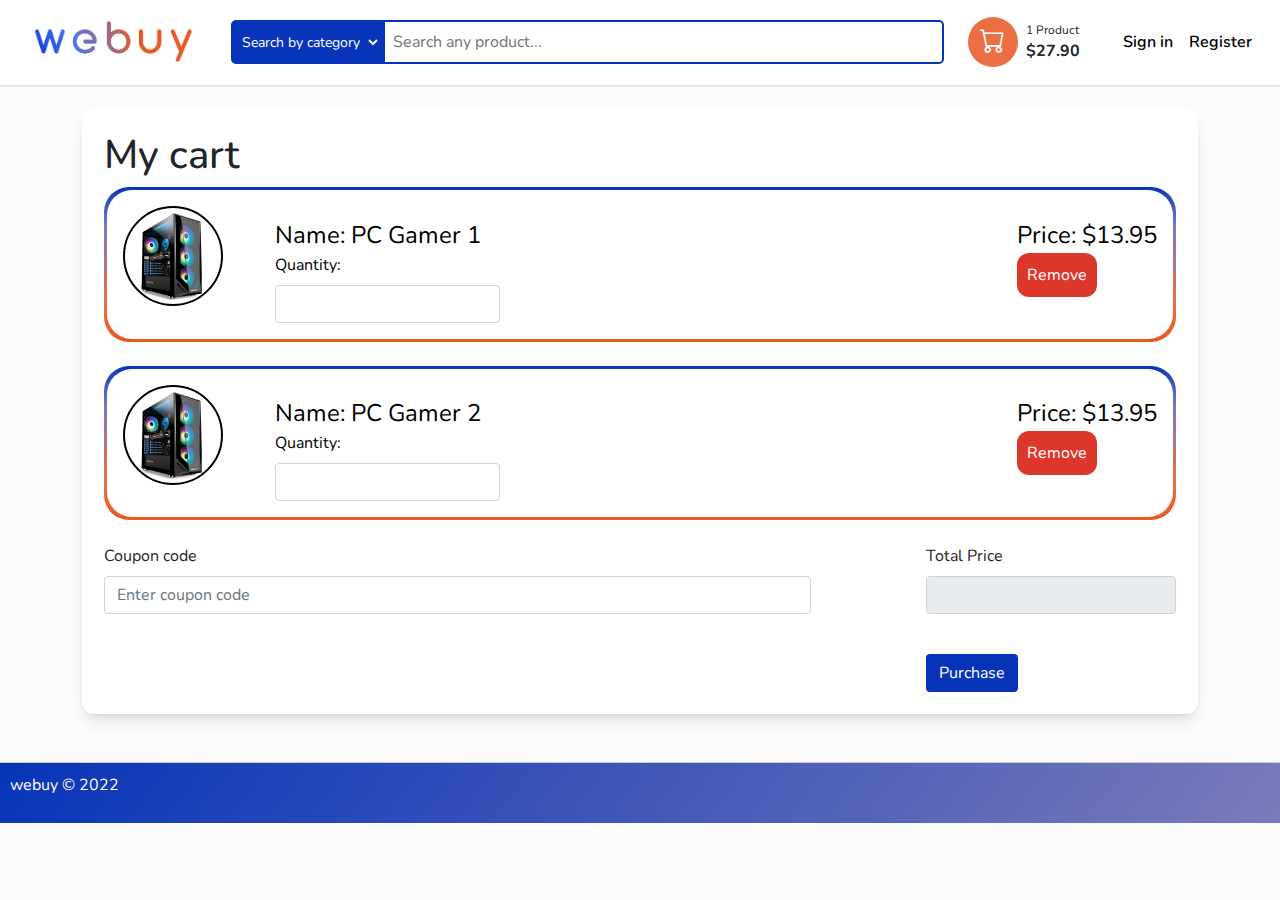
<file: view/cart.html>
<!DOCTYPE html>
<html lang="en">

<head>
    <meta charset="UTF-8">
    <meta http-equiv="X-UA-Compatible" content="IE=edge">
    <meta name="viewport" content="width=device-width, initial-scale=1.0">
    <title>Webuy | Cart</title>
    <link rel="stylesheet" href="../css/bootstrap.min.css">
    <link rel="stylesheet" href="../css/global.css">
    <link rel="stylesheet" href="../css/cart.css">
    <link rel="stylesheet" href="../css/style.css">
    <link rel="stylesheet" href="https://cdn.jsdelivr.net/npm/bootstrap-icons@1.7.2/font/bootstrap-icons.css">
</head>

<body>
    <header class="section-header">
		<section class="header-main bg-white">
			<div class="container-fluid">
				<div class="row p-2 pt-3 pb-3 d-flex align-items-center">
					<div class="col-md-2 d-md-flex justify-content-center logo-wrapper"> <a href="../index.html"><img src="../img/webuy-color.png"></a> </div>
					<div class="col-md-7">
						<div class="d-flex form-inputs">
							<select name="category-search">
								<option disabled selected>Search by category</option>
								<option value="electronics">Electronics</option>
								<option value="clothing">Clothing</option>
								<option value="kitchen">Kitchen</option>
							</select>
							<input type="text" placeholder="Search any product..."><i class="bx bx-search"></i>
						</div>
					</div>
					<div class="col-md-3 d-flex flex-row justify-content-between">
						<div class="d-flex d-none d-md-flex flex-row align-items-center"> <a href="cart.html"><span class="shop-bag"><i class='bi bi-cart'></i></span></a>
							<div class="d-flex flex-column ms-2"> <span class="qty">1 Product</span> <span class="fw-bold">$27.90</span> </div>
						</div>
						<ul class="navbar-nav d-flex flex-row align-items-center ml-2">
							<li class="nav-item"> <a href="login.html" class="p-2" data-abc="true"><span>Sign in</span></a> </li>
							<li class="nav-item"> <a href="register.html" class="p-2" data-abc="true"><span>Register</span></a> </li>
						</ul>
					</div>
				</div>
			</div>
		</section>
	</header>
    <br>
    <div class="container mb-5">
        <div class="cart-items-container">
            <h1>My cart</h1>
            <form>
                <div class="module-border-wrap">
                    <div class="module">
                        <div class="left-div">
                            <img src="../img/pc.png" alt="PC image" class="img-cart" />
                        </div>
                        <div class="center-div">
                            <span class="description">Name: PC Gamer 1</span>
                            <br />
                            <label for="item1" class="form-label">Quantity:</label>
                            <input type="text" class="form-control" id="item1">
                        </div>
                        <div class="right-div">
                            <span class="description">Price: $13.95</span>
                            <br />
                            <button class="btn-remove">Remove</button>
                        </div>
                    </div>
                </div>
                <br>
                <div class="module-border-wrap">
                    <div class="module">
                        <div class="left-div">
                            <img src="../img/pc.png" alt="PC image" class="img-cart" />
                        </div>
                        <div class="center-div">
                            <span class="description">Name: PC Gamer 2</span>
                            <br />
                            <label for="item1" class="form-label">Quantity:</label>
                            <input type="text" class="form-control" id="item1">
                        </div>
                        <div class="right-div">
                            <span class="description">Price: $13.95</span>
                            <br />
                            <button class="btn-remove">Remove</button>
                        </div>
                    </div>
                </div>
                <br>

                <div class="row">
                    <div class="col-sm-8">
                        <div class="mb-3">
                            <label for="couponCode" class="form-label">Coupon code</label>
                            <input type="text" class="form-control" id="couponCode" placeholder="Enter coupon code">
                        </div>
                    </div>
                    <div class="col-sm-1">
                    </div>
                    <div class="col-sm-3">
                        <div class="mb-3">
                            <label for="totalPrice" class="form-label">Total Price</label>
                            <input type="text" class="form-control" placeholder="" id="totalPrice" disabled />
                        </div>
                        <br />
                        <button type="button" class="btn btn-custom">Purchase</button>
                    </div>

                </div>
            </form>
        </div>
    </div>

    <footer>
        <p>webuy &copy; 2022</p>
    </footer>

</body>

</html>
</file>
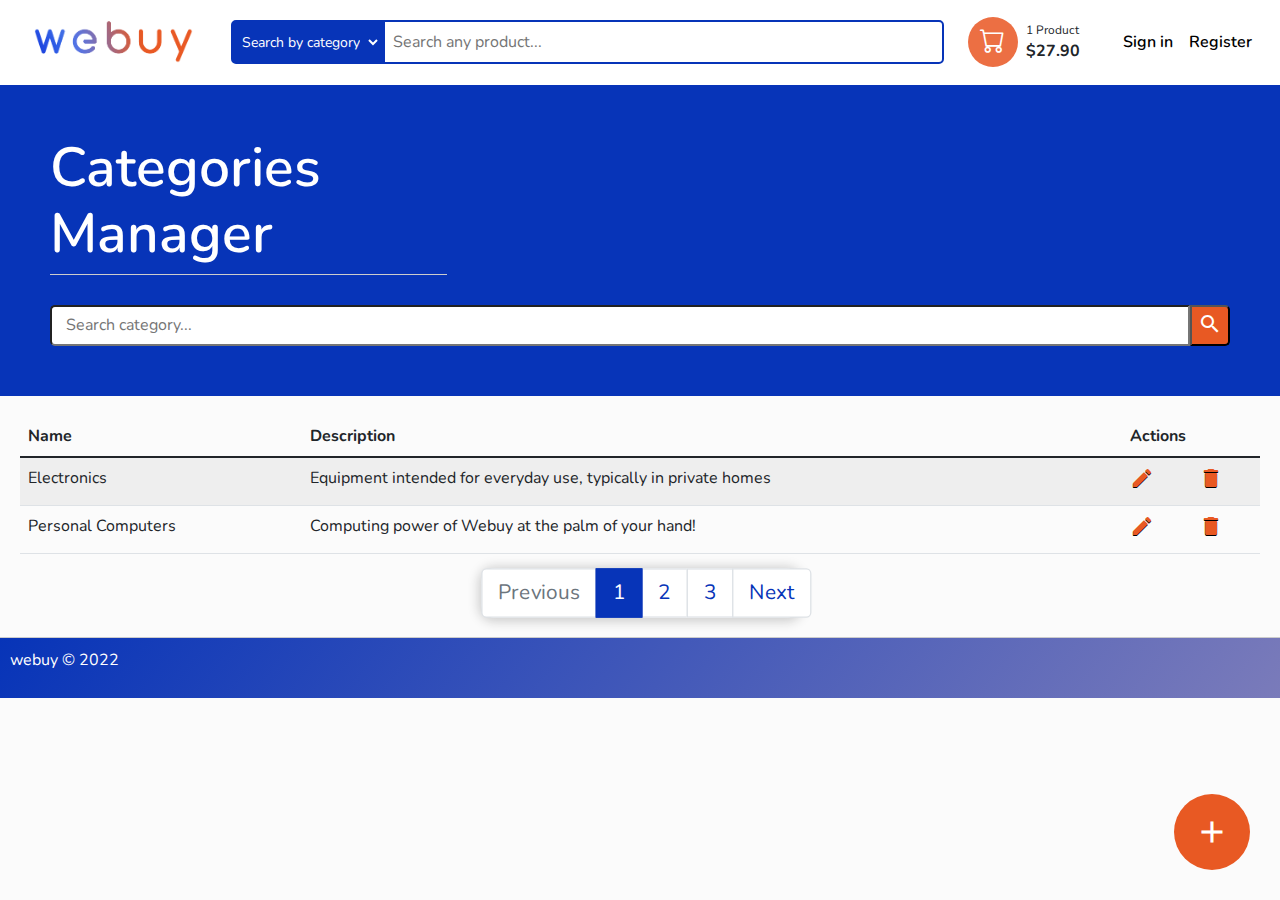
<file: view/categories.html>
<!DOCTYPE html>
<html>

<head>
    <meta charset="UTF-8">
    <title>Webuy | Categories Manager</title>
    <link rel="stylesheet" href="../css/bootstrap.min.css">

    <!-- Google icons -->
    <link href="https://fonts.googleapis.com/icon?family=Material+Icons" rel="stylesheet">

    <link rel="stylesheet" href="../css/style.css">
	<link rel="stylesheet" href="https://cdn.jsdelivr.net/npm/bootstrap-icons@1.7.2/font/bootstrap-icons.css">
    <link rel="stylesheet" type="text/css" href="../css/view-css/coupons.css">
    <link rel="stylesheet" type="text/css" href="../css/global.css">
</head>

<body>
    <header class="section-header">
		<section class="header-main bg-white">
			<div class="container-fluid">
				<div class="row p-2 pt-3 pb-3 d-flex align-items-center">
					<div class="col-md-2 d-md-flex justify-content-center logo-wrapper"> <a href="../index.html"><img src="../img/webuy-color.png"></a> </div>
					<div class="col-md-7">
						<div class="d-flex form-inputs">
							<select name="category-search">
								<option disabled selected>Search by category</option>
								<option value="electronics">Electronics</option>
								<option value="clothing">Clothing</option>
								<option value="kitchen">Kitchen</option>
							</select>
							<input type="text" placeholder="Search any product..."><i class="bx bx-search"></i>
						</div>
					</div>
					<div class="col-md-3 d-flex flex-row justify-content-between">
						<div class="d-flex d-none d-md-flex flex-row align-items-center"> <a href="cart.html"><span class="shop-bag"><i class='bi bi-cart'></i></span></a>
							<div class="d-flex flex-column ms-2"> <span class="qty">1 Product</span> <span class="fw-bold">$27.90</span> </div>
						</div>
						<ul class="navbar-nav d-flex flex-row align-items-center ml-2">
							<li class="nav-item"> <a href="login.html" class="p-2" data-abc="true"><span>Sign in</span></a> </li>
							<li class="nav-item"> <a href="register.html" class="p-2" data-abc="true"><span>Register</span></a> </li>
						</ul>
					</div>
				</div>
			</div>
		</section>
	</header>
    <div class="admin-coupons">
        <section id="admin-header">
            <h1>Categories Manager</h1>
            <section class="coupon-actions">
                <form action="" class="coupon-form">
                    <input type="text" name="search-bar" class="search-input" placeholder="Search category..." />
                    <button type="submit" class="search-btn">
                        <span class="material-icons">
                            search
                        </span>
                    </button>
                </form>
                <a href="#" onclick="showAddModal();"><span class="material-icons md-36 add-btn">add</span></a>
            </section>
        </section>
        <section class="coupons-container">
            <table class="coupons-table table table-striped col-12">
                <thead class="coupons-table-head">
                    <tr>
                        <th>Name</th>
                        <th>Description</th>
                        <th colspan="2">Actions</th>
                    </tr>
                </thead>
                <tbody class="coupons-table-body">
                    <tr>
                        <td>Electronics</td>
                        <td>Equipment intended for everyday use, typically in private homes</td>
                        <td><span id="p-edit" class="material-icons p-action" onclick="showEditModal();">edit</span>
                        </td>
                        <td><span id="p-delete" class="material-icons p-action"
                                onclick="confirm('Are you sure you want to delete this coupon?');">delete</span></td>
                    </tr>
                    <tr>
                        <td>Personal Computers</td>
                        <td>Computing power of Webuy at the palm of your hand!</td>
                        <td><span id="p-edit" class="material-icons p-action" onclick="showEditModal();">edit</span>
                        </td>
                        <td><span id="p-delete" class="material-icons p-action"
                                onclick="confirm('Are you sure you want to delete this coupon?');">delete</span></td>
                    </tr>
                </tbody>
            </table>
        </section>
        <div id="addModal" class="modal">
            <div class="modal-contents">
                <span class="material-icons close">close</span>
                <h3>Create New Category</h3>
                <form action="#">
                    <label for="c-name">Name</label><br>
                    <input type="text" name="c-name" placeholder="Type category name here"><br>
                    <label for="c-description">Description</label><br>
                    <input type="text" name="c-description" placeholder="Type category description here"><br>
                    <label for="p-image">Image</label><br>
                    <input type="file" accept="image/*"><br>
                    <button type="submit"><span class="material-icons">add_circle_outline</span> Create</button>
                </form>
            </div>
        </div>
        <div id="editModal" class="modal">
            <div class="modal-contents">
                <span class="material-icons close">close</span>
                <h3>Edit Category</h3>
                <form action="#">
                    <label for="c-name">Name</label><br>
                    <input type="text" name="c-name" placeholder="Type category name here"><br>
                    <label for="c-description">Description</label><br>
                    <input type="text" name="c-description" placeholder="Type category description here"><br>
                    <label for="p-image">Image</label><br>
                    <input type="file" accept="image/*"><br>
                    <button type="submit"><span class="material-icons">edit</span> Update</button>
                </form>
            </div>
        </div>
        <section id="pagination-wrapper">
            <nav aria-label="...">
                <ul class="pagination">
                    <li class="page-item disabled">
                        <a class="page-link" href="#" tabindex="-1">Previous</a>
                    </li>
                    <li class="page-item active">
                        <a class="page-link" href="#">1</a>
                    </li>
                    <li class="page-item">
                        <a class="page-link" href="#">2</a>
                    </li>
                    <li class="page-item">
                        <a class="page-link" href="#">3</a>
                    </li>
                    <li class="page-item">
                        <a class="page-link" href="#">Next</a>
                    </li>
                </ul>
            </nav>
        </section>
    </div>
    <footer>
        <p>webuy &copy; 2022</p>
    </footer>
    <!-- Modals script -->
    <script src="../js/view-js/showModals.js"></script>
</body>

</html>
</file>
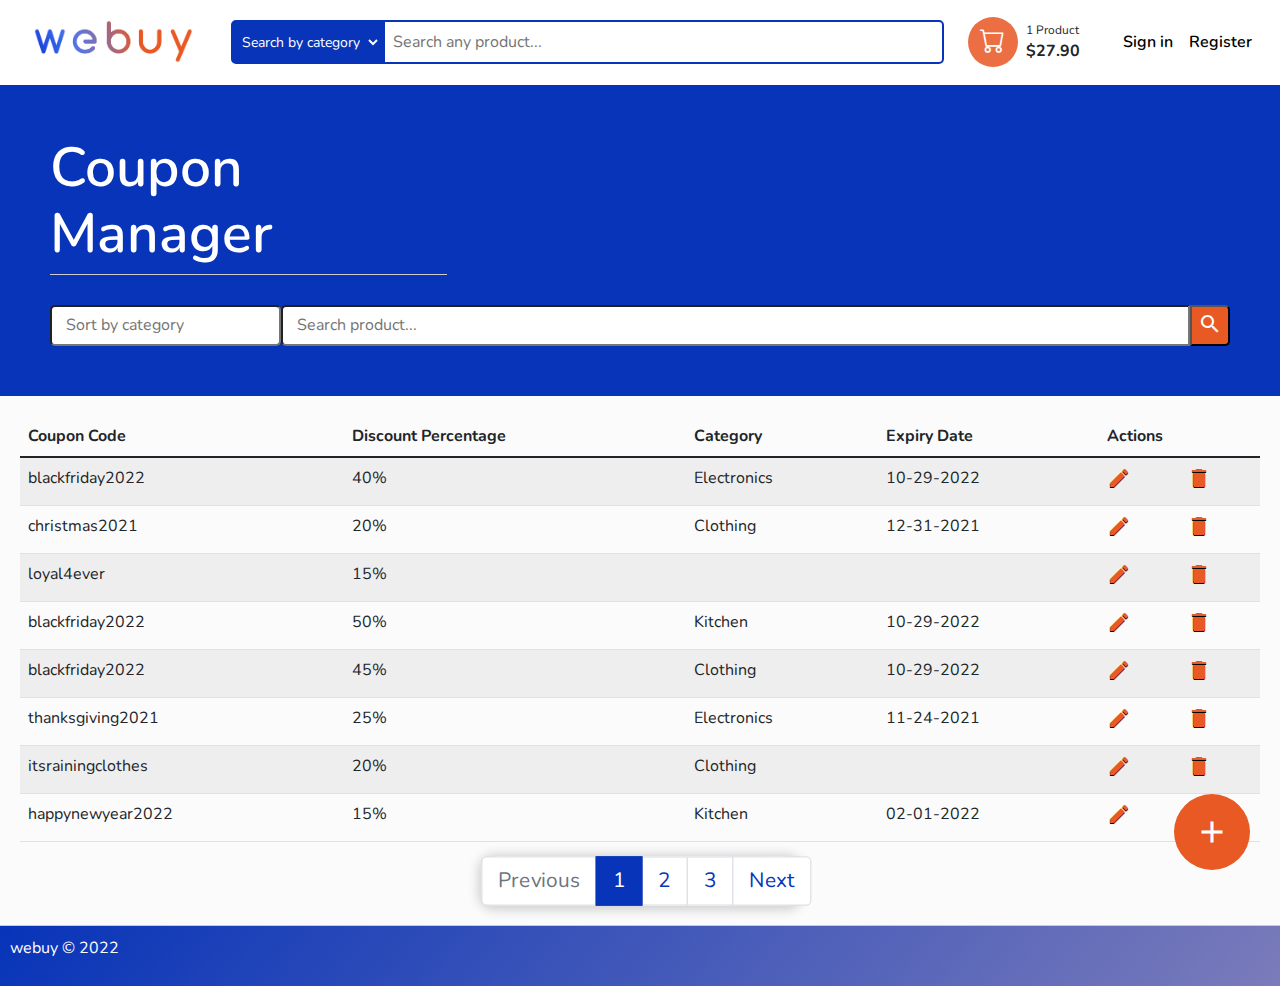
<file: view/coupons.html>
<!DOCTYPE html>
<html>

<head>
    <meta charset="UTF-8">
    <title>Webuy | Coupon Manager</title>

    <link rel="stylesheet" href="../css/bootstrap.min.css">

    <!-- Google icons -->
    <link href="https://fonts.googleapis.com/icon?family=Material+Icons" rel="stylesheet">

    <link rel="stylesheet" href="../css/style.css">
	<link rel="stylesheet" href="https://cdn.jsdelivr.net/npm/bootstrap-icons@1.7.2/font/bootstrap-icons.css">
    <link rel="stylesheet" type="text/css" href="../css/global.css">
    <link rel="stylesheet" type="text/css" href="../css/view-css/coupons.css">
</head>

<body>
    <header class="section-header">
		<section class="header-main bg-white">
			<div class="container-fluid">
				<div class="row p-2 pt-3 pb-3 d-flex align-items-center">
					<div class="col-md-2 d-md-flex justify-content-center logo-wrapper"> <a href="../index.html"><img src="../img/webuy-color.png"></a> </div>
					<div class="col-md-7">
						<div class="d-flex form-inputs">
							<select name="category-search">
								<option disabled selected>Search by category</option>
								<option value="electronics">Electronics</option>
								<option value="clothing">Clothing</option>
								<option value="kitchen">Kitchen</option>
							</select>
							<input type="text" placeholder="Search any product..."><i class="bx bx-search"></i>
						</div>
					</div>
					<div class="col-md-3 d-flex flex-row justify-content-between">
						<div class="d-flex d-none d-md-flex flex-row align-items-center"> <a href="cart.html"><span class="shop-bag"><i class='bi bi-cart'></i></span></a>
							<div class="d-flex flex-column ms-2"> <span class="qty">1 Product</span> <span class="fw-bold">$27.90</span> </div>
						</div>
						<ul class="navbar-nav d-flex flex-row align-items-center ml-2">
							<li class="nav-item"> <a href="login.html" class="p-2" data-abc="true"><span>Sign in</span></a> </li>
							<li class="nav-item"> <a href="register.html" class="p-2" data-abc="true"><span>Register</span></a> </li>
						</ul>
					</div>
				</div>
			</div>
		</section>
	</header>
    <div class="admin-coupons">

        <section id="admin-header">
            <h1>Coupon Manager</h1>
            <section class="coupon-actions">
                <form action="" class="coupon-form">
                    <input type="text" name="category" placeholder="Sort by category" list="category-list">
                    <datalist id="category-list">
                        <option value="Electronics"></option>
                        <option value="Clothing"></option>
                        <option value="Kitchen"></option>
                    </datalist>
                    <input type="text" name="search-bar" class="search-input" placeholder="Search product..." />
                    <button type="submit" class="search-btn">
                        <span class="material-icons">
                            search
                        </span>
                    </button>

                </form>
                <a href="#" onclick="showAddModal();"><span class="material-icons md-36 add-btn">add</span></a>
            </section>
        </section>
        <section class="coupons-container">
            <table class="coupons-table table table-striped col-12">
                <thead class="coupons-table-head">
                    <tr>
                        <th>Coupon Code</th>
                        <th>Discount Percentage</th>
                        <th>Category</th>
                        <th>Expiry Date</th>
                        <th colspan="2">Actions</th>
                    </tr>
                </thead>
                <tbody class="coupons-table-body">
                    <tr>
                        <td>blackfriday2022</td>
                        <td>40%</td>
                        <td>Electronics</td>
                        <td>10-29-2022</td>
                        <td><span id="p-edit" class="material-icons p-action" onclick="showEditModal();">edit</span>
                        </td>
                        <td><span id="p-delete" class="material-icons p-action"
                                onclick="confirm('Are you sure you want to delete this coupon?');">delete</span></td>
                    </tr>
                    <tr>
                        <td>christmas2021</td>
                        <td>20%</td>
                        <td>Clothing</td>
                        <td>12-31-2021</td>
                        <td><span id="p-edit" class="material-icons p-action" onclick="showEditModal();">edit</span>
                        </td>
                        <td><span id="p-delete" class="material-icons p-action"
                                onclick="confirm('Are you sure you want to delete this coupon?');">delete</span></td>
                    </tr>
                    <tr>
                        <td>loyal4ever</td>
                        <td>15%</td>
                        <td></td>
                        <td></td>
                        <td><span id="p-edit" class="material-icons p-action" onclick="showEditModal();">edit</span>
                        </td>
                        <td><span id="p-delete" class="material-icons p-action"
                                onclick="confirm('Are you sure you want to delete this coupon?');">delete</span></td>
                    </tr>
                    <tr>
                        <td>blackfriday2022</td>
                        <td>50%</td>
                        <td>Kitchen</td>
                        <td>10-29-2022</td>
                        <td><span id="p-edit" class="material-icons p-action" onclick="showEditModal();">edit</span>
                        </td>
                        <td><span id="p-delete" class="material-icons p-action"
                                onclick="confirm('Are you sure you want to delete this coupon?');">delete</span></td>
                    </tr>
                    <tr>
                        <td>blackfriday2022</td>
                        <td>45%</td>
                        <td>Clothing</td>
                        <td>10-29-2022</td>
                        <td><span id="p-edit" class="material-icons p-action" onclick="showEditModal();">edit</span>
                        </td>
                        <td><span id="p-delete" class="material-icons p-action"
                                onclick="confirm('Are you sure you want to delete this coupon?');">delete</span></td>
                    </tr>
                    <tr>
                        <td>thanksgiving2021</td>
                        <td>25%</td>
                        <td>Electronics</td>
                        <td>11-24-2021</td>
                        <td><span id="p-edit" class="material-icons p-action" onclick="showEditModal();">edit</span>
                        </td>
                        <td><span id="p-delete" class="material-icons p-action"
                                onclick="confirm('Are you sure you want to delete this coupon?');">delete</span></td>
                    </tr>
                    <tr>
                        <td>itsrainingclothes</td>
                        <td>20%</td>
                        <td>Clothing</td>
                        <td></td>
                        <td><span id="p-edit" class="material-icons p-action" onclick="showEditModal();">edit</span>
                        </td>
                        <td><span id="p-delete" class="material-icons p-action"
                                onclick="confirm('Are you sure you want to delete this coupon?');">delete</span></td>
                    </tr>
                    <tr>
                        <td>happynewyear2022</td>
                        <td>15%</td>
                        <td>Kitchen</td>
                        <td>02-01-2022</td>
                        <td><span id="p-edit" class="material-icons p-action" onclick="showEditModal();">edit</span>
                        </td>
                        <td><span id="p-delete" class="material-icons p-action"
                                onclick="confirm('Are you sure you want to delete this coupon?');">delete</span></td>
                    </tr>
                </tbody>
            </table>
        </section>
        <div id="addModal" class="modal">
            <div class="modal-contents">
                <span class="material-icons close">close</span>
                <h3>Create New Coupon</h3>
                <form action="#">
                    <label for="c-name">Name</label><br>
                    <input type="text" name="c-name" placeholder="Type coupon name here"><br>
                    <label for="c-promotion-event">Promotion Event</label><br>
                    <select name="pe-list">
                        <option disabled selected>Select promotion event</option>
                        <option value="1">Black Friday 2022</option>
                        <option value="2">Christmas 2021</option>
                        <option value="3">Thanksgiving 2021</option>
                    </select><br>
                    <label for="c-product-category">Category</label><br>
                    <select name="categories-list">
                        <option disabled selected>Select product category</option>
                        <option value="electronics">Electronics</option>
                        <option value="clothing">Clothing</option>
                        <option value="kitchen">Kitchen</option>
                    </select><br>
                    <label for="p-category">Coupon Type</label><br>
                    <select name="categories-list">
                        <option disabled selected>Select coupon type</option>
                        <option value="Open">Open</option>
                        <option value="Nopen">Not open</option>
                    </select><br>
                    <label for="p-price">Coupon discount (%)</label><br>
                    <input type="number" name="p-price" placeholder="0" min="0"><br>
                    <button type="submit"><span class="material-icons">add_circle_outline</span> Create</button>
                </form>
            </div>
        </div>
        <div id="editModal" class="modal">
            <div class="modal-contents">
                <span class="material-icons close">close</span>
                <h3>Edit Coupon</h3>
                <form action="#">
                    <label for="c-name">Name</label><br>
                    <input type="text" name="c-name" placeholder="Type coupon name here" value="blackfriday2022"><br>
                    <label for="c-promotion-event">Promotion Event</label><br>
                    <select name="pe-list">
                        <option disabled>Select promotion event</option>
                        <option value="1" selected>Black Friday 2022</option>
                        <option value="2">Christmas 2021</option>
                        <option value="3">Thanksgiving 2021</option>
                    </select><br>
                    <label for="c-product-category">Category</label><br>
                    <select name="categories-list">
                        <option disabled>Select product category</option>
                        <option value="electronics" selected>Electronics</option>
                        <option value="clothing">Clothing</option>
                        <option value="kitchen">Kitchen</option>
                    </select><br>
                    <label for="p-category">Coupon Type</label><br>
                    <select name="categories-list">
                        <option disabled>Select coupon type</option>
                        <option value="Open">Open</option>
                        <option value="Nopen" selected>Not open</option>
                    </select><br>
                    <label for="p-price">Coupon discount (%)</label><br>
                    <input type="number" name="p-price" placeholder="0" min="0" value="40"><br>
                    <button type="submit"><span class="material-icons">edit</span> Update</button>
                </form>
            </div>
        </div>
        <section id="pagination-wrapper">
            <nav aria-label="...">
                <ul class="pagination">
                    <li class="page-item disabled">
                        <a class="page-link" href="#" tabindex="-1">Previous</a>
                    </li>
                    <li class="page-item active">
                        <a class="page-link" href="#">1</a>
                    </li>
                    <li class="page-item">
                        <a class="page-link" href="#">2</a>
                    </li>
                    <li class="page-item">
                        <a class="page-link" href="#">3</a>
                    </li>
                    <li class="page-item">
                        <a class="page-link" href="#">Next</a>
                    </li>
                </ul>
            </nav>
        </section>
    </div>
    <footer>
        <p>webuy &copy; 2022</p>
    </footer>
    <!-- Modals script -->
    <script src="../js/view-js/showModals.js"></script>
</body>

</html>
</file>
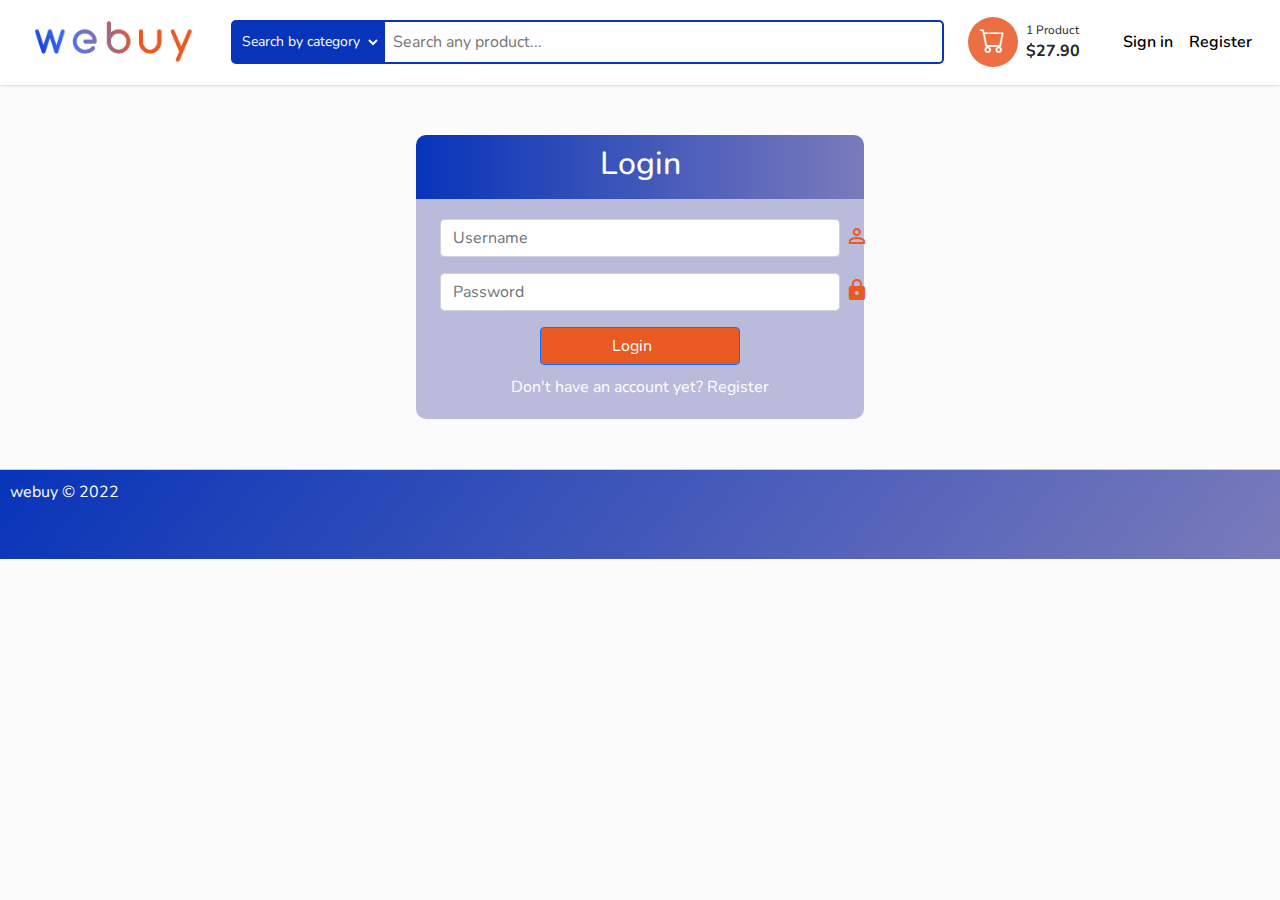
<file: view/login.html>
<!DOCTYPE html>

<head>
	<meta charset="UTF-8">
	<title>Webuy | Login</title>

	<!-- Bootstrap CSS only -->
	<link rel="stylesheet" href="../css/bootstrap.min.css">
	<!-- Google Fonts -->
	<link href="https://fonts.googleapis.com/icon?family=Material+Icons" rel="stylesheet">

	<link rel="stylesheet" href="../css/style.css">
	<link rel="stylesheet" href="https://cdn.jsdelivr.net/npm/bootstrap-icons@1.7.2/font/bootstrap-icons.css">

	<link rel="stylesheet" href="../css/LoginRegister.css" />
	<link rel="stylesheet" type="text/css" href="../css/global.css" />
</head>

<body>
	<!-- NavBar -->
	<header class="section-header">
		<section class="header-main bg-white">
			<div class="container-fluid">
				<div class="row p-2 pt-3 pb-3 d-flex align-items-center">
					<div class="col-md-2 d-md-flex justify-content-center logo-wrapper"> <a href="../index.html"><img src="../img/webuy-color.png"></a> </div>
					<div class="col-md-7">
						<div class="d-flex form-inputs">
							<select name="category-search">
								<option disabled selected>Search by category</option>
								<option value="electronics">Electronics</option>
								<option value="clothing">Clothing</option>
								<option value="kitchen">Kitchen</option>
							</select>
							<input type="text" placeholder="Search any product..."><i class="bx bx-search"></i>
						</div>
					</div>
					<div class="col-md-3 d-flex flex-row justify-content-between">
						<div class="d-flex d-none d-md-flex flex-row align-items-center"> <a href="cart.html"><span class="shop-bag"><i class='bi bi-cart'></i></span></a>
							<div class="d-flex flex-column ms-2"> <span class="qty">1 Product</span> <span class="fw-bold">$27.90</span> </div>
						</div>
						<ul class="navbar-nav d-flex flex-row align-items-center ml-2">
							<li class="nav-item"> <a href="login.html" class="p-2" data-abc="true"><span>Sign in</span></a> </li>
							<li class="nav-item"> <a href="register.html" class="p-2" data-abc="true"><span>Register</span></a> </li>
						</ul>
					</div>
				</div>
			</div>
		</section>
	</header>

	<div class="login-form-container">
		<h2>Login</h2>
	</div>

	<div class="login-container">
		<div class="mb-3 login-form">
			<input type="email" class="form-control" id="exampleFormControlInput1" placeholder="Username">
			<span class="material-icons webuy-orange login-form-icons">
				perm_identity
			</span>
		</div>
		<div class="mb-3 login-form">
			<input type="password" class="form-control" placeholder="Password" />
			<span class="material-icons webuy-orange login-form-icons">
				lock
			</span>
		</div>
		<button type="submit" class="btn-primary form-control">
			Login
			<span class="material-icons login-btn-icon">
				login
			</span>
		</button>
		<a href="register.html">Don't have an account yet? Register</a>
	</div>
	<footer>
		<p>webuy &copy; 2022</p>
	</footer>
</body>

</html>
</file>
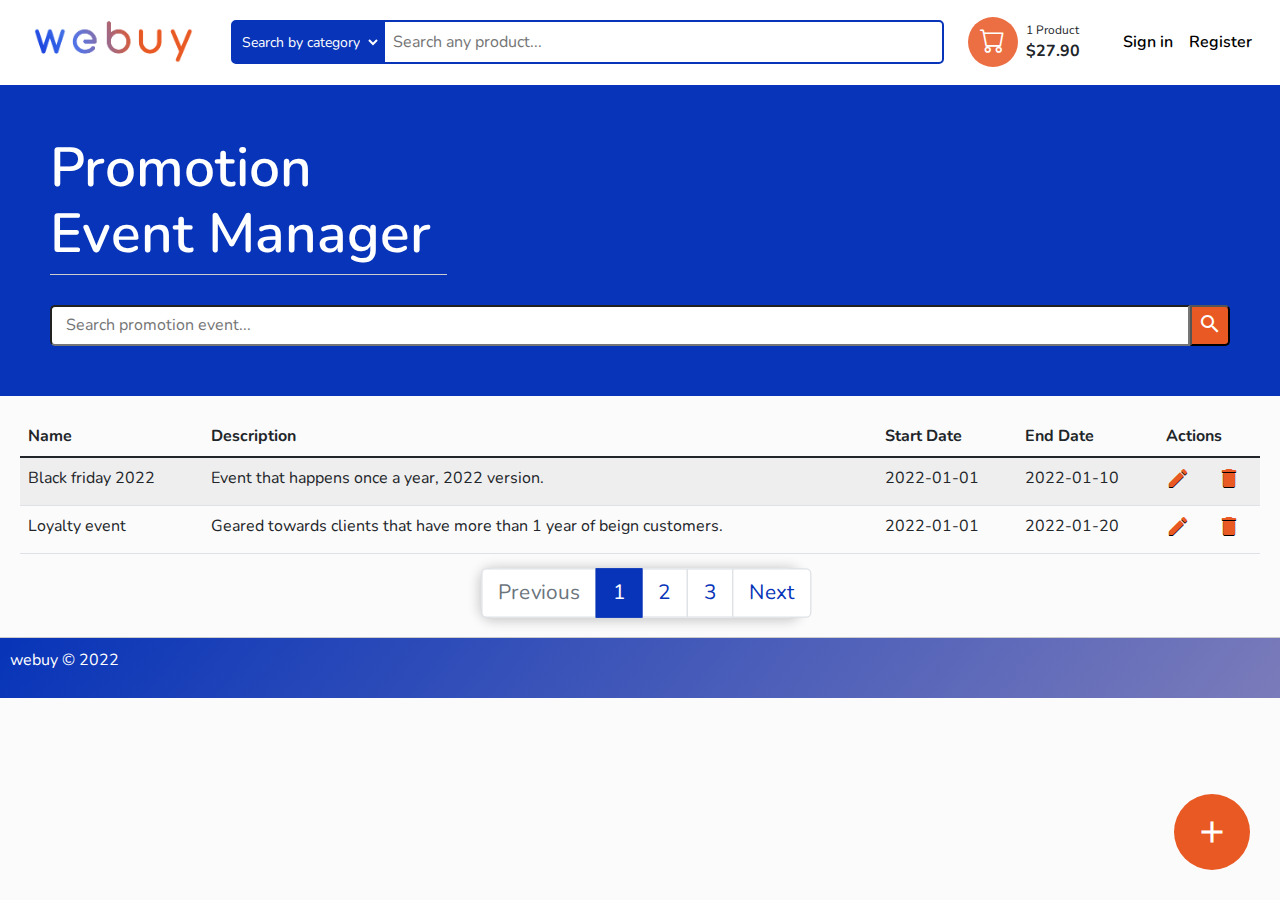
<file: view/promotions.html>
<!DOCTYPE html>
<html>

<head>
    <meta charset="UTF-8">
    <title>Webuy | Promotion Event Manager</title>
    <link rel="stylesheet" href="../css/bootstrap.min.css">

    <!-- Google icons -->
    <link href="https://fonts.googleapis.com/icon?family=Material+Icons" rel="stylesheet">

    <link rel="stylesheet" href="../css/style.css">
	<link rel="stylesheet" href="https://cdn.jsdelivr.net/npm/bootstrap-icons@1.7.2/font/bootstrap-icons.css">
    <link rel="stylesheet" type="text/css" href="../css/view-css/coupons.css">
    <link rel="stylesheet" type="text/css" href="../css/global.css">
</head>

<body>
    <header class="section-header">
		<section class="header-main bg-white">
			<div class="container-fluid">
				<div class="row p-2 pt-3 pb-3 d-flex align-items-center">
					<div class="col-md-2 d-md-flex justify-content-center logo-wrapper"> <a href="../index.html"><img src="../img/webuy-color.png"></a> </div>
					<div class="col-md-7">
						<div class="d-flex form-inputs">
							<select name="category-search">
								<option disabled selected>Search by category</option>
								<option value="electronics">Electronics</option>
								<option value="clothing">Clothing</option>
								<option value="kitchen">Kitchen</option>
							</select>
							<input type="text" placeholder="Search any product..."><i class="bx bx-search"></i>
						</div>
					</div>
					<div class="col-md-3 d-flex flex-row justify-content-between">
						<div class="d-flex d-none d-md-flex flex-row align-items-center"> <a href="cart.html"><span class="shop-bag"><i class='bi bi-cart'></i></span></a>
							<div class="d-flex flex-column ms-2"> <span class="qty">1 Product</span> <span class="fw-bold">$27.90</span> </div>
						</div>
						<ul class="navbar-nav d-flex flex-row align-items-center ml-2">
							<li class="nav-item"> <a href="login.html" class="p-2" data-abc="true"><span>Sign in</span></a> </li>
							<li class="nav-item"> <a href="register.html" class="p-2" data-abc="true"><span>Register</span></a> </li>
						</ul>
					</div>
				</div>
			</div>
		</section>
	</header>
    <div class="admin-coupons">
        <section id="admin-header">
            <h1>Promotion Event Manager</h1>
            <section class="coupon-actions">
                <form action="" class="coupon-form">
                    <input type="text" name="search-bar" class="search-input" placeholder="Search promotion event..." />
                    <button type="submit" class="search-btn">
                        <span class="material-icons">
                            search
                        </span>
                    </button>
                </form>
                <a href="#" onclick="showAddModal();"><span class="material-icons md-36 add-btn">add</span></a>
            </section>
        </section>
        <section class="coupons-container">
            <table class="coupons-table table table-striped col-12">
                <thead class="coupons-table-head">
                    <tr>
                        <th>Name</th>
                        <th>Description</th>
                        <th>Start Date</th>
                        <th>End Date</th>
                        <th colspan="2">Actions</th>
                    </tr>
                </thead>
                <tbody class="coupons-table-body">
                    <tr>
                        <td>Black friday 2022</td>
                        <td>Event that happens once a year, 2022 version.</td>
                        <td>2022-01-01</td>
                        <td>2022-01-10</td>
                        <td><span id="p-edit" class="material-icons p-action" onclick="showEditModal();">edit</span>
                        </td>
                        <td><span id="p-delete" class="material-icons p-action"
                                onclick="confirm('Are you sure you want to delete this coupon?');">delete</span></td>
                    </tr>
                    <tr>
                        <td>Loyalty event</td>
                        <td>Geared towards clients that have more than 1 year of beign customers.</td>
                        <td>2022-01-01</td>
                        <td>2022-01-20</td>
                        <td><span id="p-edit" class="material-icons p-action" onclick="showEditModal();">edit</span>
                        </td>
                        <td><span id="p-delete" class="material-icons p-action"
                                onclick="confirm('Are you sure you want to delete this coupon?');">delete</span></td>
                    </tr>
                </tbody>
            </table>
        </section>
        <div id="addModal" class="modal">
            <div class="modal-contents">
                <span class="material-icons close">close</span>
                <h3>Create New Promotion Event</h3>
                <form action="#">
                    <label for="name">Name</label><br>
                    <input type="text" name="name" placeholder="Type promotion event name here"><br>
                    <label for="description">Description</label><br>
                    <input type="text" name="description" placeholder="Type promotion event description here"><br>
                    <div class="date--container">
                        <label for="start">Start date:</label>
                        <input type="date" id="start" name="start" value="2021-01-01">
                    </div>
                    <div class="date--container">
                        <label for="start">End date:</label>
                        <input type="date" id="start" name="start" value="2021-01-01">
                    </div>
                    <button type="submit"><span class="material-icons">add_circle_outline</span> Create</button>
                </form>
            </div>
        </div>
        <div id="editModal" class="modal">
            <div class="modal-contents">
                <span class="material-icons close">close</span>
                <h3>Edit Promotion Event</h3>
                <form action="#">
                    <label for="name">Name</label><br>
                    <input type="text" name="name" placeholder="Type promotion event name here"><br>
                    <label for="description">Description</label><br>
                    <input type="text" name="description" placeholder="Type promotion event description here"><br>
                    <div class="date--container">
                        <label for="start">Start date:</label>
                        <input type="date" id="start" name="start" value="2021-01-01">
                    </div>
                    <div class="date--container">
                        <label for="start">End date:</label>
                        <input type="date" id="start" name="start" value="2021-01-01">
                    </div>
                    <button type="submit"><span class="material-icons">edit</span> Update</button>
                </form>
            </div>
        </div>
        <section id="pagination-wrapper">
            <nav aria-label="...">
                <ul class="pagination">
                    <li class="page-item disabled">
                        <a class="page-link" href="#" tabindex="-1">Previous</a>
                    </li>
                    <li class="page-item active">
                        <a class="page-link" href="#">1</a>
                    </li>
                    <li class="page-item">
                        <a class="page-link" href="#">2</a>
                    </li>
                    <li class="page-item">
                        <a class="page-link" href="#">3</a>
                    </li>
                    <li class="page-item">
                        <a class="page-link" href="#">Next</a>
                    </li>
                </ul>
            </nav>
        </section>
    </div>
    <footer>
        <p>webuy &copy; 2022</p>
    </footer>
    <!-- Modals script -->
    <script src="../js/view-js/showModals.js"></script>
</body>

</html>
</file>
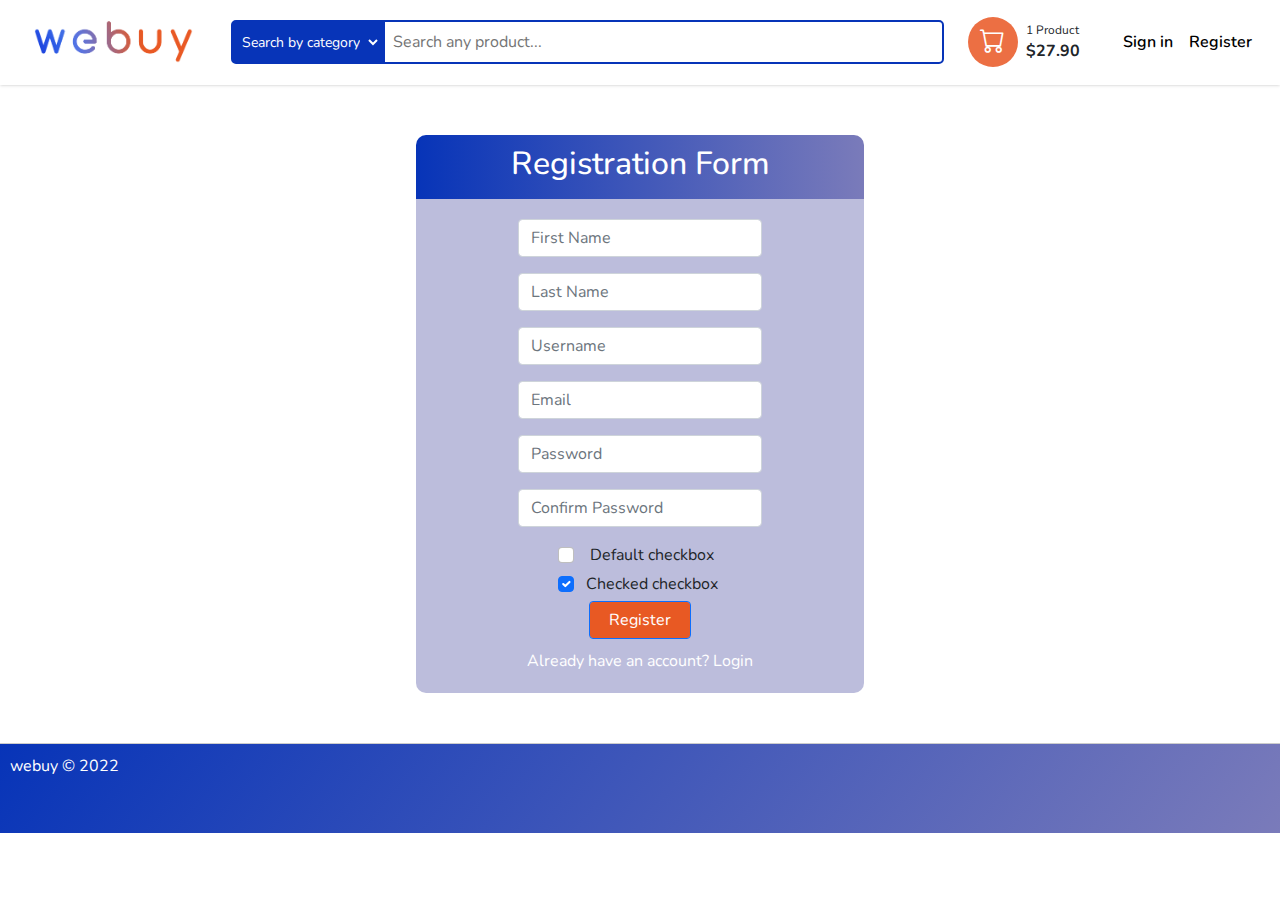
<file: view/register.html>
<!DOCTYPE html>

<head>
	<meta charset="UTF-8">
	<title>Webuy | Register</title>
	<link rel="stylesheet" href="../css/LoginRegister.css" />
	<link rel="stylesheet" href="../css/global.css" />
	<link rel="stylesheet" href="../css/style.css">
	<link rel="stylesheet" href="https://cdn.jsdelivr.net/npm/bootstrap-icons@1.7.2/font/bootstrap-icons.css">

	<!-- Bootstrap CSS only -->
	<link rel="stylesheet" href="../css/bootstrap.min.css">
	<!-- Google Fonts -->
	<link href="https://fonts.googleapis.com/icon?family=Material+Icons" rel="stylesheet">
	
</head>

<body class="body-register">
	<!-- NavBar -->
	<header class="section-header">
		<section class="header-main bg-white">
			<div class="container-fluid">
				<div class="row p-2 pt-3 pb-3 d-flex align-items-center">
					<div class="col-md-2 d-md-flex justify-content-center logo-wrapper"> <a href="../index.html"><img src="../img/webuy-color.png"></a> </div>
					<div class="col-md-7">
						<div class="d-flex form-inputs">
							<select name="category-search">
								<option disabled selected>Search by category</option>
								<option value="electronics">Electronics</option>
								<option value="clothing">Clothing</option>
								<option value="kitchen">Kitchen</option>
							</select>
							<input type="text" placeholder="Search any product..."><i class="bx bx-search"></i>
						</div>
					</div>
					<div class="col-md-3 d-flex flex-row justify-content-between">
						<div class="d-flex d-none d-md-flex flex-row align-items-center"> <a href="cart.html"><span class="shop-bag"><i class='bi bi-cart'></i></span></a>
							<div class="d-flex flex-column ms-2"> <span class="qty">1 Product</span> <span class="fw-bold">$27.90</span> </div>
						</div>
						<ul class="navbar-nav d-flex flex-row align-items-center ml-2">
							<li class="nav-item"> <a href="login.html" class="p-2" data-abc="true"><span>Sign in</span></a> </li>
							<li class="nav-item"> <a href="register.html" class="p-2" data-abc="true"><span>Register</span></a> </li>
						</ul>
					</div>
				</div>
			</div>
		</section>
	</header>


	<div class="register-form-container">
		<h2>Registration Form</h2>
	</div>

	<div class="register-container">
		<div class="mb-3">
			<input type="text" class="form-control" id="exampleFormControlInput1" placeholder="First Name">
		</div>
		<div class="mb-3">
			<input type="text" class="form-control" id="exampleFormControlInput1" placeholder="Last Name">
		</div>
		<div class="mb-3">
			<input type="text" class="form-control" id="exampleFormControlInput1" placeholder="Username">
		</div>
		<div class="mb-3">
			<input type="email" class="form-control" id="exampleFormControlInput1" placeholder="Email">
		</div>
		<div class="mb-3">
			<input type="password" class="form-control" placeholder="Password" />
		</div>
		<div class="mb-3">
			<input type="password" class="form-control" placeholder="Confirm Password" />
		</div>
		<div class="form-check">
			<input class="form-check-input" type="checkbox" value="" id="flexCheckDefault">
			<label class="form-check-label" for="flexCheckDefault">
				Default checkbox
			</label>
		</div>
		<div class="form-check">
			<input class="form-check-input" type="checkbox" value="" id="flexCheckChecked" checked>
			<label class="form-check-label" for="flexCheckChecked">
				Checked checkbox
			</label>
		</div>

		<button type="submit" class="btn-primary form-control">Register</button>
		<a href="login.html">Already have an account? Login</a>


	</div>
	<footer>
		<p>webuy &copy; 2022</p>
	</footer>
</body>

</html>
</file>
<file: css/global.css>
@import url('https://fonts.googleapis.com/css2?family=Nunito:wght@500;600;700&display=swap');

body{
    font-family: 'Nunito', sans-serif;
    background-color: #fbfbfb
}

:root {
    --header-height: 3rem;
    --nav-width: 68px;
    --first-color: #0733b8;
    --first-color-light: #ec6f43;
    --white-color: #F7F6FB;
    --body-font: 'Nunito', sans-serif;
    --normal-font-size: 1rem;
    --z-fixed: 100
}

footer{
    background: linear-gradient(128deg, rgba(7,52,184,1) 0%, rgba(122,123,186,1) 100%);
    color: white;
    border-top: 1px solid #ccc;
    padding: 10px;
}
</file>
<file: css/cart.css>
.cartItemContainer{
    border-radius: 25px;
    border: 2px solid #73AD21;
    padding: 20px;
    width: 200px;
    height: 150px;
}

.module-border-wrap {
  border-radius: 25px;
  padding: 1rem;
  position: relative;
  background: linear-gradient(to bottom, #0734b8 0%, #7a7bba 25%, #ec6f43 75%, #e85923 100%);
  padding: 3px;
}

.module {
  display: flex;
  border-radius: 25px;
  background: #fff;
  color: black;
  padding: 1rem;
}

.module-2 {
  display: flex;
  border-radius: 25px;
  background: linear-gradient(to bottom, #0734b8 0%, #7a7bba 25%, #ec6f43 75%, #e85923 100%);
  color: black;
  padding: 1rem;
}

.img-cart {
  border-radius: 50%;
  border: 2px solid;
  height: 100px; 
  width: 100px;
}
.right-div{
  float:right;
  padding-left: 50%;
  padding-top: 1%;
}
.center-div{
  float:right;
  padding-left: 5%;
  padding-top: 1%;
}

.left-div{
  float:left;
}

.description{
  font-size: 150%;
}

.btn-remove {
  background-color: #dd372b;
  border: none;
  color: white;
  padding: 10px;
  text-align: center;
  text-decoration: none;
  font-size: 16px;
  cursor: pointer;
  border-radius: 12px;
}

.cart-items-container{
  background-color: white;
  padding: 2%;
  border-radius: 12px;
  box-shadow: 0 10px 15px -3px rgb(0 0 0 / 0.1), 0 4px 6px -4px rgb(0 0 0 / 0.1);
}

.btn-custom{
    background-color: var(--first-color);
    color: white;
}

.btn-custom:hover, .btn-custom:focus{
    background-color: var(--first-color);
    color: white;
}
</file>
<file: css/style.css>
.navbar-gradient{
    background: linear-gradient(25deg, #0734b8 0%, #7a7bba 100%);
}
.navbar-gradient2{
    background-image: linear-gradient(25deg, #ec6f43 0%, #e85923 100%);
    
}

.form-inputs {
    position: relative
}

.form-inputs i {
    position: absolute;
    right: 10px;
    top: 15px
}
.shop-bag {
    background-color: #ec6f43;
    color: white;
    height: 50px;
    width: 50px;
    font-size: 25px;
    display: flex;
    border-radius: 50%;
    align-items: center;
    justify-content: center;
    cursor: pointer;
}
.qty {
    font-size: 12px
}

.form-inputs input[type="text"]{
    display: flex;
    flex-grow: 1;
    padding: 8px;
    border-radius: 0px 5px 5px 0px;
    border-left: none;
    outline: none;
    border: 2px solid #0734b8;
}

.form-inputs select{
    font-size: 14px;
    padding: 0px 5px;
    outline: none;
    border: 2px solid #0734b8;
    border-radius: 5px 0px 0px 5px;
    background-color: #0734b8;
    color: white;
    cursor: pointer;
}

.form-inputs select:hover{
    background-color: #7a7bba;
    border: 2px solid #7a7bba;
}

.logo-wrapper{
    cursor: pointer;
}

.logo-wrapper a{
    width: 85%;
}

.logo-wrapper img{
    width: 100%;
}

.nav-item a{
    text-decoration: none;
    font-weight: 600;
    color: black;
    transition: all 300ms;
}

.nav-item a:hover{
    color: #e85923;
}

#banner-container{
    height: 200px;
    background: #888;
    width: 100%;
    color: white;
    text-align: center;
    margin-bottom: 30px;
}

#banner-container h2{
    line-height: 200px;
}

#featured-section {
    display: flex;
    justify-content: center;
}

#product-section {
    display: flex;
    justify-content: center;
    margin: 0 auto;
    margin-bottom: 30px;
}

.featured-container {
    flex-grow: 0;
}

.featured-container ul{
    list-style: none;
}

.featured-container .featured-header {
    font-weight: 700;
    margin-left: 35px;
    margin-bottom: 14px;
}

.featured-container ul li{
    display: inline-block;
    margin-right: 35px;
}

.featured-container ul li a {
    display: flex;
    flex-direction: column;
    text-decoration: none;
    color: black;
    transition: all 300ms;
}

.featured-container ul li a:hover {
    color: #e85923;
}

.featured-container ul li a h5{
    margin-top: 10px;
    text-align: center;
    text-overflow: ellipsis;
    max-width: 141px;
}

.featured-category {
    background-color: #ec6f43;
    color: white;
    padding: 70px;
    height: 50px;
    width: 50px;
    font-size: 25px;
    display: flex;
    border-radius: 50%;
    align-items: center;
    justify-content: center;
    cursor: pointer;
}

.featured-header {
    display: flex;
    flex-direction: row;
}

.featured-header .header-link a{
    display: flex;
    color: #888;
    flex-direction: row;
    margin-left: 25px;
    margin-top: 8px;
    text-decoration: none;
    transition: all 400ms;
}

.featured-header .header-link a:hover{
    transform: scale(1.2);
    color: #ec6f43;
}

.featured-header .header-link a p{
    margin: 0;
}

.featured-header .header-link a span{
    margin-left: 1px;
}

.product-info p {
    text-align: justify;
    font-size: 16px;
    text-overflow: ellipsis;
    max-width: 435px;
}

#p-price {
    font-size: 30px;
    color: #e85923;
}

#p-brand{
    font-size: 14px;
    color: #888888;
}

#p-name{
    color: #888888
}

.list-container {
    margin-top: 10px;
    margin-bottom: 10px;
    display: flex;
    flex-flow: row wrap;
    align-items: center;
    justify-content: space-evenly;
}

.list-container .product-item{
    position: relative;
    margin: 10px;
    border-radius: 10px;
    background-color: white;
    box-shadow: 0px 1px 8px 2px #ccc;
    display: flex;
    flex-direction: column;
    justify-content: space-between;
    flex-basis: 290px;
    transition: all 400ms;
    max-height: 600px;
}

.list-container .product-item:hover {
    box-shadow: 0px 1px 8px 2px #ec6f43;
}

.product-wrapper{
    padding: 20px;
    display: flex;
    flex-direction: row;
}

.product-link {
    text-decoration: none;
    color: black;
}

.product-link:hover {
    color: black;
}

.product-img {
    flex-grow: 0;
}

.product-img img{
    margin: 0px;
    border-radius: 10px 10px 0px 0px;
    width: 100%;
    margin-bottom: 10px;
}

.product-info {
    margin-left: 10px;
    margin-right: 10px;
}

.section-header{
    box-shadow: 0 1px 3px 0 rgb(0 0 0 / 0.1), 0 1px 2px -1px rgb(0 0 0 / 0.1);
}

@media screen and (max-width: 768px) {
    .list-container .product-item{
        flex-basis: 250px;
    }

    .product-info{
        overflow: hidden;
        line-height: 1.3rem;
    }

    .product-wrapper{
        padding: 3px;
    }

    #p-price {
        font-size: 20px;
    }
}
</file>
<file: css/view-css/coupons.css>
#admin-header {
  padding: 20px;
  background-color: #0734b8;
  color: white;
}

h1 {
  display: block;
  width: 32%;
  font-size: 55px;
  font-weight: 600;
  margin: 30px;
  padding-bottom: 7px;
  border-bottom: 1px solid #ccc;
}

.material-icons.md-18 {
  font-size: 18px;
}
.material-icons.md-24 {
  font-size: 24px;
}
.material-icons.md-36 {
  font-size: 36px;
}
.material-icons.md-48 {
  font-size: 48px;
}

.coupon-actions {
  margin: 30px;
}

datalist {
  border-radius: 5px;
  outline: none;
}

input[type="text"] {
  border-radius: 5px;
  padding: 0px 14px;
  outline: none;
}

input[type="text"].search-input {
  border-radius: 5px 0px 0px 5px;
  flex-grow: 2;
}

.coupon-form {
  display: flex;
  flex-direction: row;
}

.search-btn {
  color: white;
  background-color: #e85923;
  border-radius: 0px 5px 5px 0px;
  padding-top: 5px;
}

.add-btn {
  bottom: 30px;
  right: 30px;
  position: fixed;
  z-index: 100;
  border-radius: 100%;
  padding: 20px;
  color: white;
  background-color: #e85923;
  transition: all 300ms;
  cursor: pointer;
}
.add-btn:hover {
  background-color: white;
  box-shadow: 0px 0px 3px 2px #e85923;
  color: #ec6f43;
}

#p-edit {
  color: #e85923;
  text-shadow: 0px 1px 0px black;
  cursor: pointer;
  transition: all 300ms;
}

#p-edit:hover {
  color: blue;
}

#p-delete {
  text-shadow: 0px 1px 0px black;
  color: #e85923;
  cursor: pointer;
  transition: all 300ms;
}

#p-delete:hover {
  color: red;
}

.coupons-container {
  margin: 20px;
}

#pagination-wrapper {
  display: block;
  width: 245px;
  margin: 20px auto;
  margin-bottom: 25px;
  border-radius: 10px;
  box-shadow: 0px 1px 8px 2px #ccc;
  transform: scale(1.3);
}

#pagination-wrapper .page-link {
  color: #0734b8;
}

#pagination-wrapper .page-item.active .page-link {
  background-color: #0734b8;
  border-color: #0734b8;
  color: white;
}

#pagination-wrapper .page-item.disabled .page-link {
  color: #6c757d;
}

footer {
  background: linear-gradient(128deg, rgba(7, 52, 184, 1) 0%, rgba(122, 123, 186, 1) 100%);
  color: white;
  border-top: 1px solid #ccc;
  padding: 10px;
}

.modal {
  display: none;
  position: fixed;
  z-index: 101;
  padding-top: 28px;
  padding-bottom: 28px;
  left: 0;
  top: 0;
  width: 100%;
  height: 100%;
  overflow: auto;
  background-color: rgb(0, 0, 0);
  background-color: rgba(0, 0, 0, 0.4);
}

.modal-contents {
  position: relative;
  background-color: #fefefe;
  margin: auto;
  padding: 20px;
  border: 1px solid #888;
  width: 80%;
  border-radius: 10px;
  box-shadow: 0 4px 8px 0 rgba(0, 0, 0, 0.2), 0 6px 20px 0 rgba(0, 0, 0, 0.19);
  -webkit-animation-name: animatefromtop;
  -webkit-animation-duration: 0.4s;
  animation-name: animatefromtop;
  animation-duration: 0.4s;
}

@-webkit-keyframes animatefromtop {
  from {
    top: -300px;
    opacity: 0;
  }
  to {
    top: 0;
    opacity: 1;
  }
}

@keyframes animatefromtop {
  from {
    top: -300px;
    opacity: 0;
  }
  to {
    top: 0;
    opacity: 1;
  }
}

.close {
  color: #aaa;
  float: right;
  font-size: 28px;
  font-weight: bold;
}

.close:hover,
.close:focus {
  color: #000;
  text-decoration: none;
  cursor: pointer;
}

.modal-contents h3 {
  display: block;
  width: 32%;
  padding-bottom: 7px;
  border-bottom: 1px solid #ccc;
}

.modal-contents label {
  color: #888;
  font-size: 15px;
}

.modal-contents input[type="text"],
.modal-contents input[type="number"],
.modal-contents textarea {
  width: 100%;
  background: transparent;
  outline: none;
  border: none;
  border-radius: 0px;
  padding: 8px 0px;
  color: #4e4e4e;
  border-bottom: 3px solid #aaa;
  margin-bottom: 15px;
  transition: all 400ms;
}

.modal-contents input[type="text"]:focus,
.modal-contents input[type="number"]:focus,
.modal-contents textarea:focus {
  color: black;
  border-bottom: 3px solid #ec6f43;
}

.modal-contents select {
  padding: 5px;
  margin-bottom: 15px;
  margin-top: 8px;
  border-radius: 5px;
  color: #4e4e4e;
  transition: all 400ms;
}

.modal-contents select:focus {
  border: 1px solid #ec6f43;
  color: black;
}

.modal-contents input[type="file"] {
  margin-top: 8px;
  margin-bottom: 15px;
  width: 100%;
}

.modal-contents button[type="submit"] {
  width: 100%;
  text-align: center;
  font-size: 20px;
  line-height: 22px;
  padding: 20px 0px;
  color: white;
  margin-top: 10px;
  background: linear-gradient(128deg, rgba(7, 52, 184, 1) 0%, rgba(122, 123, 186, 1) 100%);
}

.modal-contents span {
  display: inline-flex;
  vertical-align: top;
}

#editModal .modal-contents button[type="submit"] {
  line-height: 24px;
}

.date--container {
  margin-bottom: 10px;
}
</file>
<file: css/LoginRegister.css>
.body-register {
    min-height: 100vh;
    background-color: white; 
            font-family: 'Nunito', sans-serif;
}

nav {
    top: 0px;
    width: 100%;
    height: 100px;
}





/* Login View CSS */

.login-form-container{
    width: 35%;
    height: 4em;
    background: linear-gradient(90deg, rgba(7,52,184,1) 0%, rgba(122,123,186,1) 100%);   
    margin: 0px auto;
    margin-top: 50px;
    text-align: center;
    border-top-left-radius: 10px;
    border-top-right-radius: 10px;
    padding: 10px;
}

.login-form-container h2 {
    color: white;
    margin: 0px !important;
}

.login-container {
    width: 35%;
    margin: 0px auto 10px auto;
    margin-bottom: 50px;
    text-align: center;
    background-color: rgb(122, 123, 186, 0.5) !important;
    border-bottom-left-radius: 10px;
    border-bottom-right-radius: 10px;
    padding: 20px;
}

.login-form * {
    display: inline-block !important;
}

.form-control {
    width: 400px !important;
    margin: 0px auto !important;
}

.form-control:focus {
    border-color: #ec6f43 !important;
    box-shadow: 2px 2px 20px #ec6f43 !important;
}

.material-icons.webuy-orange {
    color: #e85923 !important;
}

.login-form-icons {
    width: 20px;
    height: 20px;
    position: absolute;
    margin: 5px 5px;
}

.btn-primary {
    width: 200px !important;
    background-color: #e85923 !important;
    margin-bottom: 10px !important;
}

.login-container .btn-primary{
    width: 40%;
    padding-right: 28px;
}

.btn-primary:hover {
    /* background-color: #0734b8 !important; */
    -moz-box-shadow:    inset 0 0 12px #0734b8;
    -webkit-box-shadow: inset 0 0 12px #0734b8;
    box-shadow:         inset 0 0 12px #0734b8;
}

.login-btn-icon {
    width: 20px;
    height: 20px;
    position: absolute;
    margin-left: 5px;
}

.login-container a{
    text-decoration: none;
    color: white;
}

.login-container a:hover{
    text-decoration: none;
    color: #0734b8;
}






/* Register View CSS */

.register-form-container {
    width: 35%;
    height: 4em;
    background: linear-gradient(90deg, rgba(7,52,184,1) 0%, rgba(122,123,186,1) 100%);   
    margin: 0px auto;
    margin-top: 50px;
    text-align: center;
    border-top-left-radius: 10px;
    border-top-right-radius: 10px;
    padding: 10px;
}

.register-form-container h2 {
    color: white;
    margin: 0px !important;
}

.register-container {
    width: 35%;
    margin: 0px auto 10px auto;
    margin-bottom: 50px;
    text-align: center;
    background-color: rgb(122, 123, 186, 0.5) !important;
    border-bottom-left-radius: 10px;
    border-bottom-right-radius: 10px;
    padding: 20px;
}

.register-container .form-control {
    width: 60% !important;
}

.form-check {
    margin: 5px auto !important;
    width: 40%;
}

.register-container .btn-primary {
    width: 25% !important;
}

.register-container a{
    text-decoration: none;
    color: white;
}

.register-container a:hover{
    text-decoration: none;
    color: #0734b8;
}





/* Footer */
footer {
    width: 100%;
    height: 10vh;
}

footer img {
    height: 10vh;
    margin: 15px;
}


footer{
    background: linear-gradient(128deg, rgba(7,52,184,1) 0%, rgba(122,123,186,1) 100%);
    color: white;
    border-top: 1px solid #ccc;
    padding: 10px;
}
</file>
